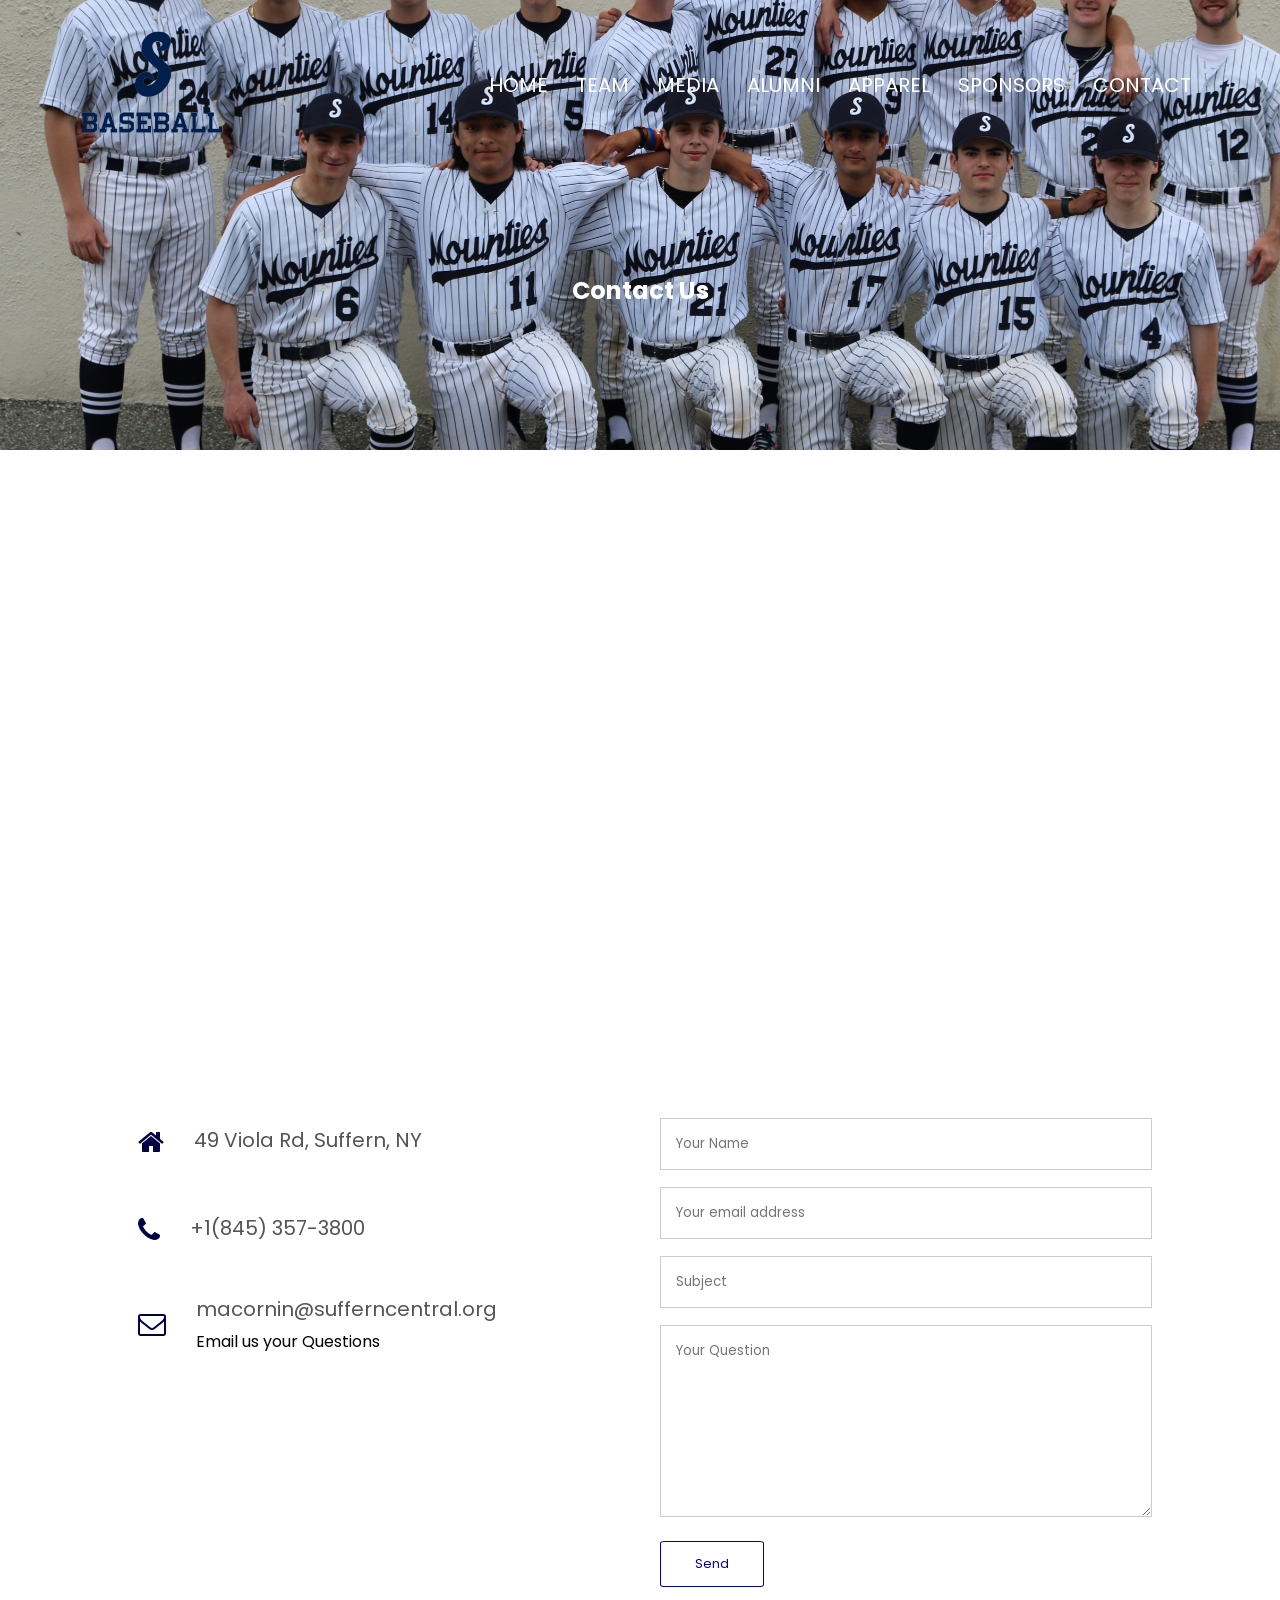
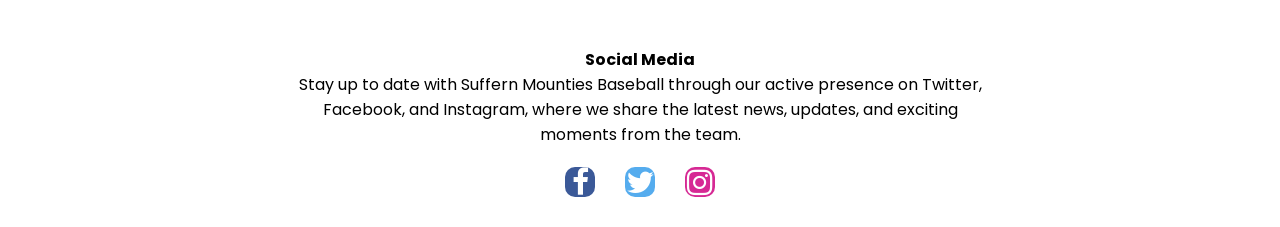
<file: contact.html>
<!DOCTYPE html>
<html>
<head>
    <meta name="viewport" content="width=device-width, initial-scale=1.0">
    <title>Suffern Baseball</title>
    <link rel="stylesheet" href="style.css">
    <link rel="preconnect" href="https://fonts.gstatic.com">
    <link href="https://fonts.googleapis.com/css2?family=Poppins:wght@100;200;300;400;600;700&display=swap" rel="stylesheet">
    <link rel="stylesheet" href="https://stackpath.bootstrapcdn.com/font-awesome/4.7.0/css/font-awesome.min.css">
</head>
<body>
<section class="sub-header">
    <nav>
        <a href="index.html"><img src="images/IMG_5437-removebg-preview.png" alt=""></a>
        <div class="nav-links" id="navLinks">
           <i class="fa fa-times" onclick="hideMenu()"></i>
            <ul>
                <li><a href="index.html">HOME</a></li>
                <li><a href="">TEAM</a></li>
                <li><a href="media.html">MEDIA</a></li>
                <li><a href="">ALUMNI</a></li>
                <li><a href="https://www.prepsportswear.com/school/us/new-york/suffern/suffern-middle-school-mounties?schoolid=166773&ca_pid=12026390&gclid=CjwKCAjw5MOlBhBTEiwAAJ8e1gQoFVOmYo8UAUjyRpbwvszEB_GfJgYBRmd23w2hxb1fzWQvDvpqsxoCMF4QAvD_BwE">APPAREL</a></li>
                <li><a href="sponsors.html">SPONSORS</a></li>
                <li><a href="contact.html">CONTACT</a></li>
            </ul>
        </div>
        <i class="fa fa-bars" onclick="showMenu()"></i>
    </nav>
    <h1>Contact Us</h1>
</section>

<!-- Contact -->
<section class="location">
    <iframe src="https://www.google.com/maps/embed?pb=!1m18!1m12!1m3!1d3005.0155222092585!2d-74.11241002342042!3d41.134187111661596!2m3!1f0!2f0!3f0!3m2!1i1024!2i768!4f13.1!3m3!1m2!1s0x89c2ddf0dc4a2295%3A0x24eb65b425af819e!2sSuffern%20High%20School!5e0!3m2!1sen!2sus!4v1689628691784!5m2!1sen!2sus" width="600" height="450" style="border:0;" allowfullscreen="" loading="lazy" referrerpolicy="no-referrer-when-downgrade"></iframe>
</section>

<section class="contact-us">
    <div class="row">
        <div class="contact-col">
            <div>
                <i class="fa fa-home"></i>
                <span>
                    <h5>49 Viola Rd, Suffern, NY</h5>
                </span>
            </div>
            <div>
                <i class="fa fa-phone"></i>
                <span>
                    <h5>+1(845) 357-3800</h5>
                </span>
            </div>
            <div>
                <i class="fa fa-envelope-o"></i>
                <span>
                    <h5>macornin@sufferncentral.org</h5>
                    <p>Email us your Questions</p> 
                </span>
            </div>
        </div>
<div class="contact-col">
    <form action="form-handler.php" method="post">
        <input type="text" name="name" placeholder="Your Name" required>
        <input type="email" name="email" placeholder="Your email address" required>
        <input type="text" name="subject" placeholder="Subject" required>
        <textarea rows="8" name="question" placeholder="Your Question" required></textarea>
        <button type="submit" class="hero-btn blue-btn">Send</button>
    </form>
</div>
    </div>
</section>


<!-- Social Media -->
<link rel="stylesheet" href="https://cdnjs.cloudflare.com/ajax/libs/font-awesome/4.7.0/css/font-awesome.min.css">

<section class="socialmedia">
    <div class="social-text">
      <h4>Social Media</h4>
      <p>Stay up to date with Suffern Mounties Baseball through our active presence on Twitter, <br>
        Facebook, and Instagram, where we share the latest news, updates, and exciting <br>moments from 
        the team.</p>
    </div>
    <div class="social-icons">
      <a href="https://www.facebook.com/Suffbaseball" target="_blank" class="fa fa-facebook"></a>
      <a href="https://www.twitter.com/SuffBaseball/" target="_blank" class="fa fa-twitter"></a>
      <a href="https://www.instagram.com/suffbaseball" target="_blank" class="fa fa-instagram"></a>
    </div>
</section>

<!-- Javascript for Toggle Menu -->
<script>
    var navLinks = document.getElementById("navLinks");

    function showMenu(){
        navLinks.style.right = "0";
    }

    function hideMenu(){
        navLinks.style.right = "-200px";
    }
</script>
</body>
</html>
</file>
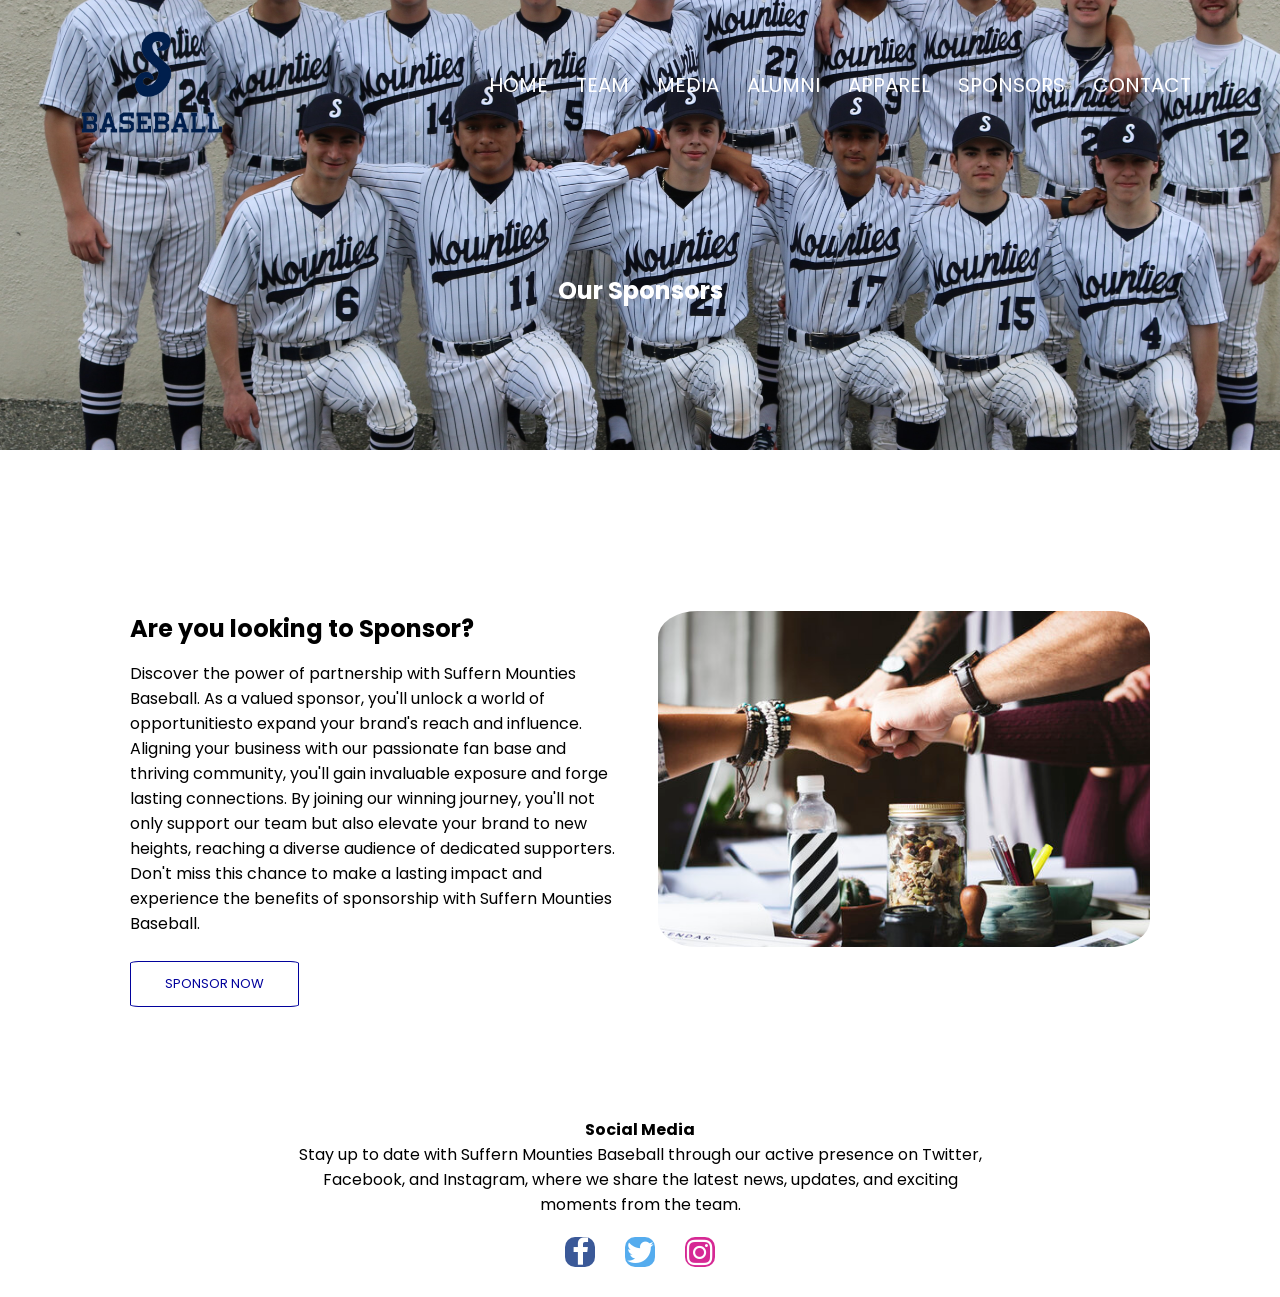
<file: sponsors.html>
<!DOCTYPE html>
<html>
<head>
    <meta name="viewport" content="width=device-width, initial-scale=1.0">
    <title>Suffern Baseball</title>
    <link rel="stylesheet" href="style.css">
    <link rel="preconnect" href="https://fonts.gstatic.com">
    <link href="https://fonts.googleapis.com/css2?family=Poppins:wght@100;200;300;400;600;700&display=swap" rel="stylesheet">
    <link rel="stylesheet" href="https://stackpath.bootstrapcdn.com/font-awesome/4.7.0/css/font-awesome.min.css">
</head>
<body>
<section class="sub-header">
    <nav>
        <a href="index.html"><img src="images/IMG_5437-removebg-preview.png" alt=""></a>
        <div class="nav-links" id="navLinks">
           <i class="fa fa-times" onclick="hideMenu()"></i>
            <ul>
                <li><a href="index.html">HOME</a></li>
                <li><a href="">TEAM</a></li>
                <li><a href="media.html">MEDIA</a></li>
                <li><a href="">ALUMNI</a></li>
                <li><a href="https://www.prepsportswear.com/school/us/new-york/suffern/suffern-middle-school-mounties?schoolid=166773&ca_pid=12026390&gclid=CjwKCAjw5MOlBhBTEiwAAJ8e1gQoFVOmYo8UAUjyRpbwvszEB_GfJgYBRmd23w2hxb1fzWQvDvpqsxoCMF4QAvD_BwE">APPAREL</a></li>
                <li><a href="sponsors.html">SPONSORS</a></li>
                <li><a href="contact.html">CONTACT</a></li>
            </ul>
        </div>
        <i class="fa fa-bars" onclick="showMenu()"></i>
    </nav>
    <h1>Our Sponsors</h1>
</section>

<!----Sponsors--->

<section class="sponsors">
    <div class="row">
        <div class="sponsors-col">
            <h1>Are you looking to Sponsor?</h1>
            <p>Discover the power of partnership with Suffern Mounties Baseball. As a 
            valued sponsor, you'll unlock a world of opportunitiesto expand your brand's 
            reach and influence. Aligning your business with our passionate fan base and 
            thriving community, you'll gain invaluable exposure and forge lasting connections. 
            By joining our winning journey, you'll not only support our team but also elevate 
            your brand to new heights, reaching a diverse audience of dedicated supporters. 
            Don't miss this chance to make a lasting impact and experience the benefits of 
            sponsorship with Suffern Mounties Baseball.</p>
            <a href="" class="hero-btn blue-btn">SPONSOR NOW</a>
        </div>
        <div class="sponsors-col">
            <img src="images/sponsor.jpg">
        </div>
    </div>
</section>


<!-----Social Media----->

<link rel="stylesheet" href="https://cdnjs.cloudflare.com/ajax/libs/font-awesome/4.7.0/css/font-awesome.min.css">

<section class="socialmedia">
    <div class="social-text">
      <h4>Social Media</h4>
      <p>Stay up to date with Suffern Mounties Baseball through our active presence on Twitter, <br>
        Facebook, and Instagram, where we share the latest news, updates, and exciting <br>moments from 
        the team.</p>
    </div>
    <div class="social-icons">
      <a href="https://www.facebook.comhttps://www.facebook.com/Suffbaseball" target="_blank" class="fa fa-facebook"></a>
      <a href="https://www.twitter.com/SuffBaseball/" target="_blank" class="fa fa-twitter"></a>
      <a href="https://www.instagram.com/suffbaseball" target="_blank" class="fa fa-instagram"></a>
    </div>
  </section>
  



<!------Javascript for Toggle Menu------->
<script>
    var navLinks = document.getElementById("navLinks");

    function showMenu(){
        navLinks.style.right = "0";
    }
    function hideMenu(){
        navLinks.style.right = "-200px";
    }

</script>
</body>
</html>
</file>
<file: style.css>
* {
    margin: 0;
    padding: 0;
    font-family: 'Poppins', sans-serif;
}

.header {
    min-height: 100vh;
    width: 100%;
    background-image: url(images/2021%20Crotty%20Konkoski%20Champs_auto_x2.jpg);
    background-position: center;
    background-size: cover;
    position: relative;
}

nav {
    display: flex;
    padding: 2% 6%;
    justify-content: space-between;
    align-items: center;
}

nav img {
    width: 150px;
}

.nav-links {
    flex: 1;
    text-align: right;
}

.nav-links ul li {
    list-style: none;
    display: inline-block;
    padding: 8px 12px;
    position: relative;
}

.nav-links ul li a {
    color: #fff;
    text-decoration: none;
    font-size: 20px;
}

.nav-links ul li::after {
    content: '';
    width: 0%;
    height: 2px;
    background: #010144;
    display: block;
    margin: auto;
    transition: 0.5s;
}

.nav-links ul li:hover::after {
    width: 100%;
}

.text-box {
    width: 90%;
    color: #fff;
    position: absolute;
    top: 50%;
    left: 50%;
    transform: translate(-50%, -50%);
    text-align: center;
}

.text-box h1 {
    font-size: 62px;
}

.text-box p {
    margin: 10px 0 40px;
    font-size: 18px;
    color: #fff;
    font-weight: bold;
}

.hero-btn {
    display: inline-block;
    text-decoration: none;
    color: #fff;
    border: 1px solid #fff;
    padding: 12px 34px;
    font-size: 13px;
    background: transparent;
    position: relative;
    cursor: pointer;
    border-radius: 5%;
}

.hero-btn:hover {
    border: 1px solid #01019c;
    background: #01019c;
    transition: 1s;
    border-radius: 5%;
}

nav .fa {
    display: none;
}

@media (max-width: 700px) {
    .text-box h1 {
        font-size: 20px;
    }
    .nav-links ul li {
        display: block;
    }
    .nav-links {
        position: fixed;
        background: #010144;
        height: 100vh;
        width: 200px;
        top: 0;
        right: -200px;
        text-align: left;
        z-index: 2;
        transition: 1s;
    }
    nav .fa {
        display: block;
        color: #fff;
        margin: 10px;
        font-size: 22px;
        cursor: pointer;
    }
    .nav-links ul {
        padding: 30px;
    }
}

/*-----team-----*/

.Team {
    width: 80%;
    margin: auto;
    text-align: center;
    padding-top: 100px;
}

.Team h1 {
    font-size: 36px;
    font-weight: 600;
}

.Team p {
    color: #777;
    font-size: 14px;
    font-weight: 300;
    line-height: 22px;
    padding: 10px;
}

.row {
    margin-top: 5%;
    display: flex;
    justify-content: space-between;
}

.team-col {
    flex-basis: 31%;
    background: #fff3f3;
    border-radius: 10px;
    margin-bottom: 5%;
    padding: 20px 12px;
    box-sizing: border-box;
    transition: 0.5s;
}

.team-col h3 {
    text-align: center;
    font-weight: 600;
    margin: 10px 0;
}

.team-col:hover {
    box-shadow: 0 0 20px 0px rgba(0,0,0,0.2);
}

@media (max-width: 700px) {
    .row {
        flex-direction: column;
    }
}

/*------apparel-----*/

.Apparel {
    width: 80%;
    margin: auto;
    text-align: center;
    padding-top: 50px;
}

.apparel-col {
    flex-basis: 32%;
    border-radius: 10px;
    margin-bottom: 30px;
    position: relative;
    overflow: hidden;
}

.apparel-col img {
    width: 100%;
    display: block;
}

.layer {
    background: transparent;
    height: 100%;
    width: 100%;
    position: absolute;
    top: 0;
    left: 0;
    transition: 0.5s;
}

.layer:hover {
    background: rgba(103, 154, 231, 0.7);
}

.layer h3 {
    width: 100%;
    font-weight: 500;
    color: #fff;
    font-size: 26px;
    bottom: 0;
    left: 50%;
    transform: translateX(-50%);
    position: absolute;
    opacity: 0;
    transition: 0.5s;
}

.layer:hover h3 {
    bottom: 49%;
    opacity: 1;
}

/*------Media-----*/

.Media {
    width: 80%;
    margin: auto;
    text-align: center;
    padding-top: 100px;
}

.Media-col {
    flex-basis: 31%;
    border-radius: 10px;
    margin-bottom: 5%;
    text-align: center;
}

.Media-col img {
    border-radius: 10px;
    width: 100%;
}

.Media-col p {
    padding: 0;
}

.Media-col h3 {
    margin-top: 16px;
    margin-bottom: 15px;
}

/*-----contact-----*/

.contact {
    margin: 100px auto;
    width: 80%;
    background-image: linear-gradient(rgba(0,0,0,0.7),rgba(0,0,0,0.7)), url(images/lololl.jpg);
    background-position: center;
    background-size: cover;
    border-radius: 10px;
    text-align: center;
    padding: 100px 0;
}

.contact h1 {
    color: #fff;
    margin-bottom: 40px;
    padding: 0;
}

@media (max-width: 700px) {
    .contact h1 {
        font-size: 24px;
    }
}

/*------Social Media------*/

.socialmedia {
    width: 100%;
    text-align: center;
    padding: 30px 0;
}

.social-text {
    margin-bottom: 20px;
}

.social-icons {
    display: flex;
    justify-content: center;
}

.social-icons a {
    margin: 0 15px;
    cursor: pointer;
    font-size: 30px;
    text-decoration: none;
}

.fa-facebook,
.fa-twitter,
.fa-instagram {
    width: 30px;
    height: 30px;
}

.fa-facebook {
    background: #3B5998;
    color: white;
    border-radius: 10px;
}

.fa-twitter {
    background: #55ACEE;
    color: white;
    border-radius: 10px;
}

.fa-instagram {
    background: #d62994; 
    color: #fff;
    border-radius: 10px;
}

/*-------Sponsors-------*/

.sub-header {
    height: 50vh;
    width: 100%;
    background-image: url(images/IMG_7635.JPG);
    background-position: center;
    background-size: cover;
    text-align: center;
    color: #fff;
}

.sub-header h1 {
    margin-top: 100px;
}

.sponsors {
    width: 80%;
    margin: auto;
    padding-top: 80px;
    padding-bottom: 50px;
}

.sponsors-col {
    flex-basis: 48%;
    padding: 30px 2px;
}

.sponsors-col img {
    width: 100%;
    border-radius: 8%;
}

.sponsors-col h1 {
    padding-top: 0;
}

.sponsors-col p {
    padding: 15px 0 25px;
}

.blue-btn {
    border: 1px solid #01019c;
    background: transparent;
    color: #01019c;
}

.blue-btn:hover {
    color: #fff;
}

/*--------Contact us-----*/

.location {
    width: 80%;
    margin: auto;
    padding: 80px 0;
}

.location iframe {
    width: 100%;
}

.contact-us {
    width: 80%;
    margin: auto;
}

.contact-col {
    flex-basis: 48%;
    margin-bottom: 30px;
}

.contact-col div {
    display: flex;
    align-items: center;
    margin-bottom: 40px;
}

.contact-col div .fa {
    font-size: 28px;
    color: #010144;
    margin: 10px;
    margin-right: 30px;
}
.contact-col div p{
    padding: 0;
}
.contact-col div h5{
    font-size: 20px;
    margin-bottom: 5px;
    color: #555;
    font-weight: 400;
}
.contact-col input, .contact-col textarea{
    width: 100%;
    padding: 15px;
    margin-bottom: 17px;
    outline: none;
    border: 1px solid #ccc;
    box-sizing: border-box;
}
</file>
